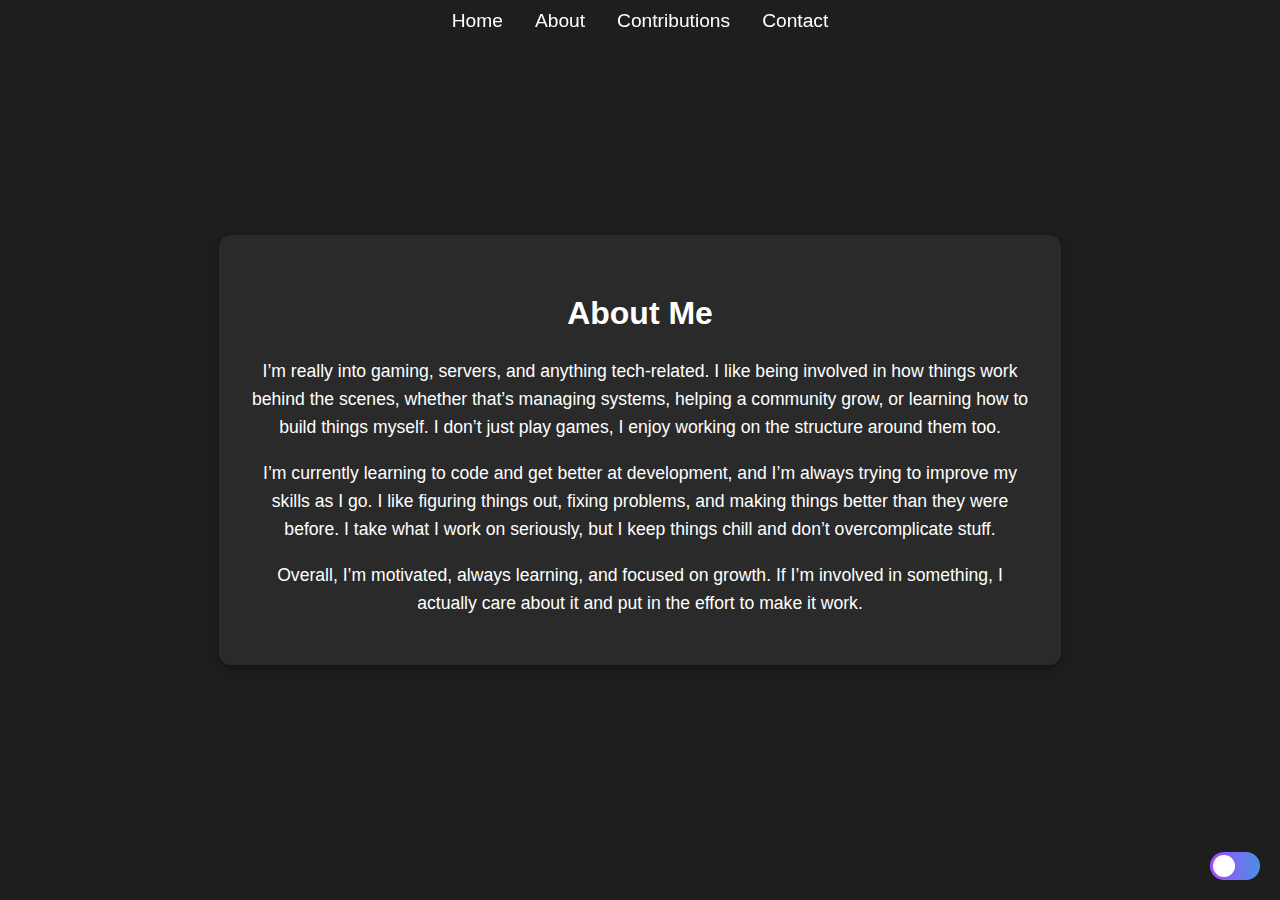
<file: about.html>
<!DOCTYPE html>
<html lang="en">
<head>
<meta charset="UTF-8">
<meta name="viewport" content="width=device-width, initial-scale=1.0">
<title>About | Netz</title>
<link rel="stylesheet" href="style.css">
<script defer src="script.js"></script>
</head>
<body>
<header>
    <nav class="navbar" id="navbar">
        <a href="index.html" class="nav-link">Home</a>
        <a href="about.html" class="nav-link">About</a>
        <a href="contributions.html" class="nav-link">Contributions</a>
        <a href="contact.html" class="nav-link">Contact</a>
    </nav>
</header>

<main class="centered page-transition">
    <div class="about-container">
        <h1>About Me</h1>
        <p>
            I’m really into gaming, servers, and anything tech-related. I like being involved in how things work behind the scenes, whether that’s managing systems, helping a community grow, or learning how to build things myself. I don’t just play games, I enjoy working on the structure around them too.
        </p>
        <p>
            I’m currently learning to code and get better at development, and I’m always trying to improve my skills as I go. I like figuring things out, fixing problems, and making things better than they were before. I take what I work on seriously, but I keep things chill and don’t overcomplicate stuff.
        </p>
        <p>
            Overall, I’m motivated, always learning, and focused on growth. If I’m involved in something, I actually care about it and put in the effort to make it work.
        </p>
    </div>
</main>

<button id="theme-toggle" class="ios-toggle bottom-right"></button>
</body>
</html>
</file>
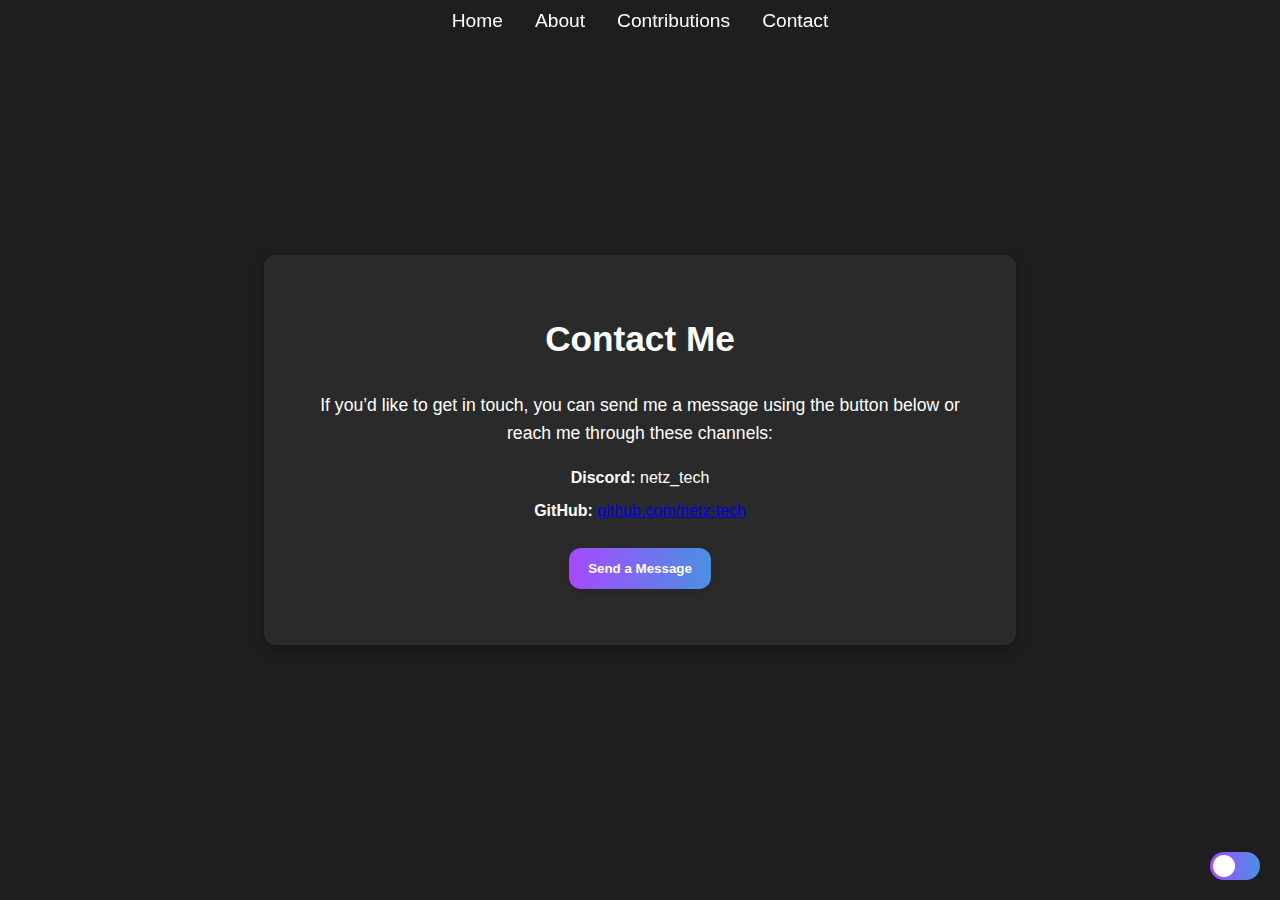
<file: contact.html>
<!DOCTYPE html>
<html lang="en">
<head>
<meta charset="UTF-8">
<meta name="viewport" content="width=device-width, initial-scale=1.0">
<title>Contact | Netz</title>
<link rel="stylesheet" href="style.css">
<script src="https://cdn.emailjs.com/dist/email.min.js"></script>
<script defer src="script.js"></script>
</head>
<body>
<header>
    <nav class="navbar" id="navbar">
        <a href="index.html" class="nav-link">Home</a>
        <a href="about.html" class="nav-link">About</a>
        <a href="contributions.html" class="nav-link">Contributions</a>
        <a href="contact.html" class="nav-link">Contact</a>
    </nav>
</header>

<main class="centered page-transition">
    <div class="contact-info-card">
        <h1>Contact Me</h1>
        <p>If you’d like to get in touch, you can send me a message using the button below or reach me through these channels:</p>
        <div class="contact-details">
            <p><strong>Discord:</strong> netz_tech</p>
            <p><strong>GitHub:</strong> <a href="https://github.com/netz-tech" target="_blank">github.com/netz-tech</a></p>
        </div>
        <button id="open-modal" class="ios-btn colorful-btn">Send a Message</button>
    </div>

    <!-- Modal -->
    <div id="contact-modal" class="modal">
        <div class="modal-content">
            <span id="close-modal" class="close">&times;</span>
            <h2>Send a Message</h2>
            <form id="contact-form">
                <input type="text" name="name" placeholder="Your Name" required>
                <input type="email" name="email" placeholder="Your Email" required>
                <input type="text" name="title" placeholder="Title" required>
                <textarea name="message" placeholder="Your Message" required></textarea>
                <button type="submit" class="ios-btn colorful-btn">Send</button>
            </form>
        </div>
    </div>
</main>

<button id="theme-toggle" class="ios-toggle bottom-right"></button>
</body>
</html>
</file>
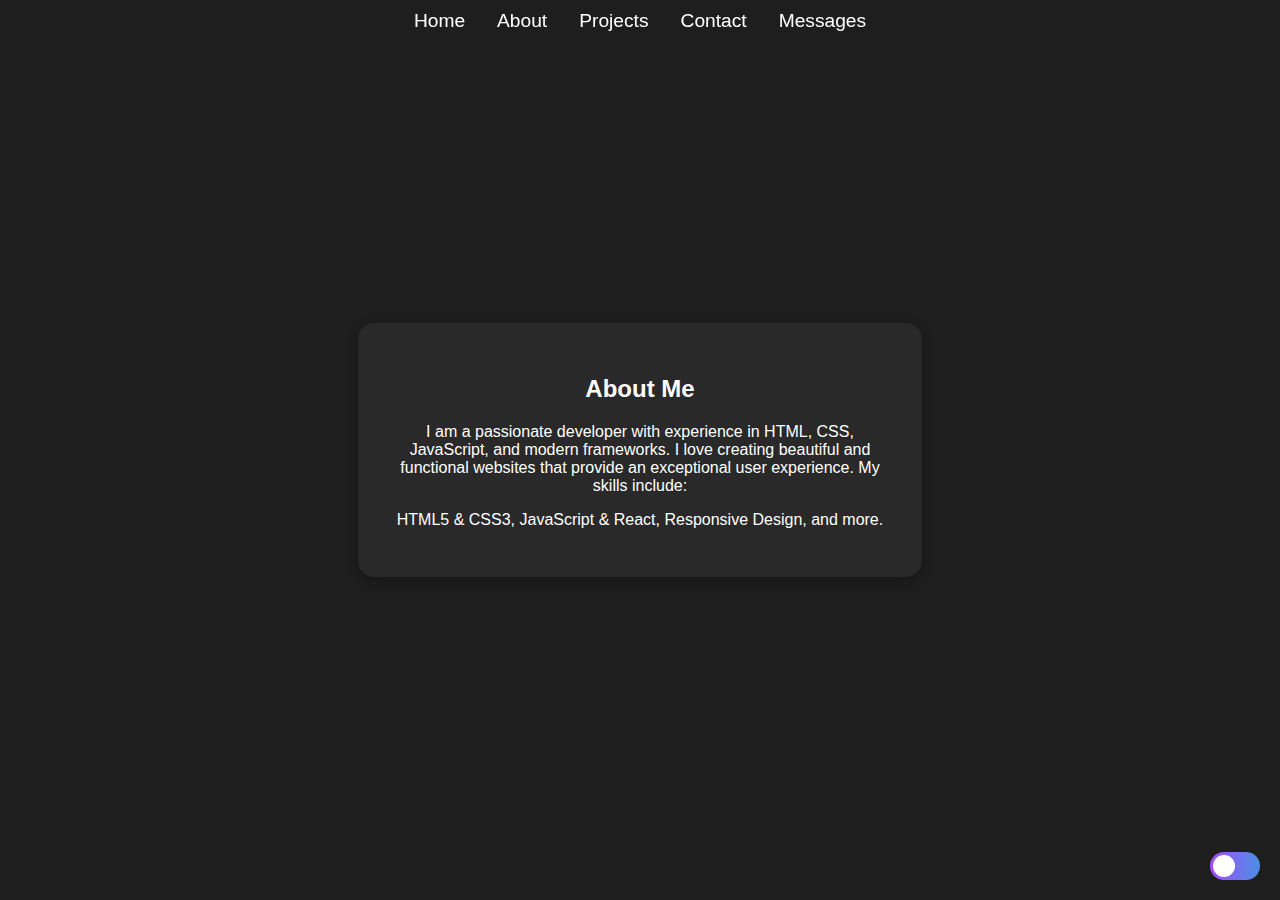
<file: Website3/about.html>
<!DOCTYPE html>
<html lang='en'>
<head>
<meta charset='UTF-8'>
<meta name='viewport' content='width=device-width, initial-scale=1.0'>
<title>About | Netz</title>
<link rel='stylesheet' href='style.css'>
<script defer src='script.js'></script>
</head>
<body>
<header>
<nav class='navbar' id='navbar'>
<a href='index.html' class='nav-link'>Home</a>
<a href='about.html' class='nav-link'>About</a>
<a href='projects.html' class='nav-link'>Projects</a>
<a href='contact.html' class='nav-link'>Contact</a>
<a href='viewer.html' class='nav-link'>Messages</a>
</nav>
</header>
<main class='centered page-transition'>
<div class='info-box'>
<h2>About Me</h2>
<p>I am a passionate developer with experience in HTML, CSS, JavaScript, and modern frameworks. I love creating beautiful and functional websites that provide an exceptional user experience. My skills include:</p>
<p>HTML5 & CSS3, JavaScript & React, Responsive Design, and more.</p>
</div>
</main>
<button id='theme-toggle' class='ios-toggle bottom-right'></button>
</body>
</html>
</file>
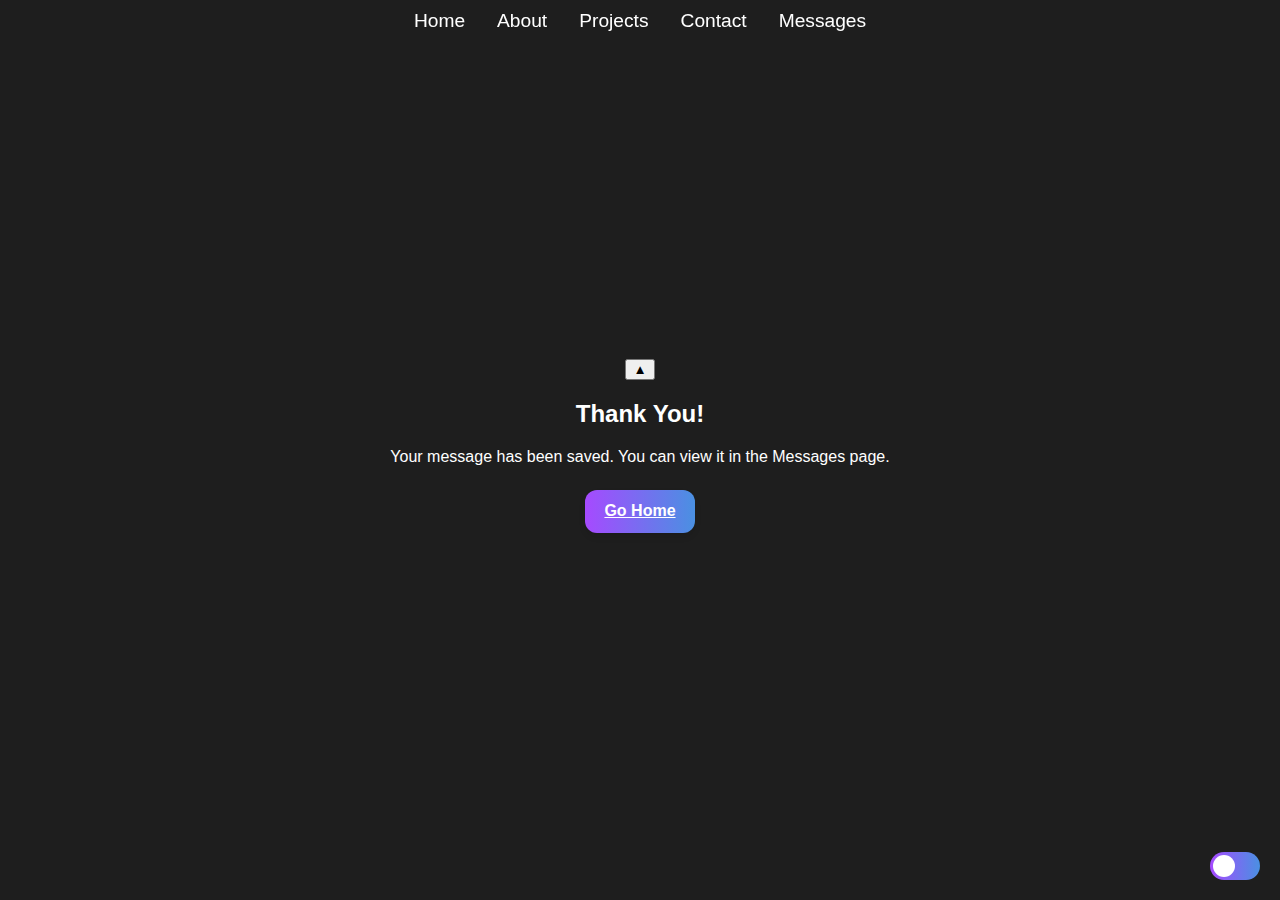
<file: Website3/confirmation.html>
<!DOCTYPE html>
<html lang='en'>
<head>
<meta charset='UTF-8'>
<meta name='viewport' content='width=device-width, initial-scale=1.0'>
<title>Thank You | Netz</title>
<link rel='stylesheet' href='style.css'>
<script defer src='script.js'></script>
</head>
<body>
<header>
<nav class='navbar glass-nav' id='navbar'>
<a href='index.html' class='nav-link'>Home</a>
<a href='about.html' class='nav-link'>About</a>
<a href='projects.html' class='nav-link'>Projects</a>
<a href='contact.html' class='nav-link'>Contact</a>
<a href='viewer.html' class='nav-link'>Messages</a>
</nav>
<button id='toggle-nav' class='toggle-nav-btn'>▲</button>
</header>
<main class='centered page-transition'>
<h2>Thank You!</h2>
<p>Your message has been saved. You can view it in the Messages page.</p>
<a href='index.html' class='ios-btn colorful-btn'>Go Home</a>
</main>
<button id='theme-toggle' class='ios-toggle bottom-right'></button>
</body>
</html>
</file>
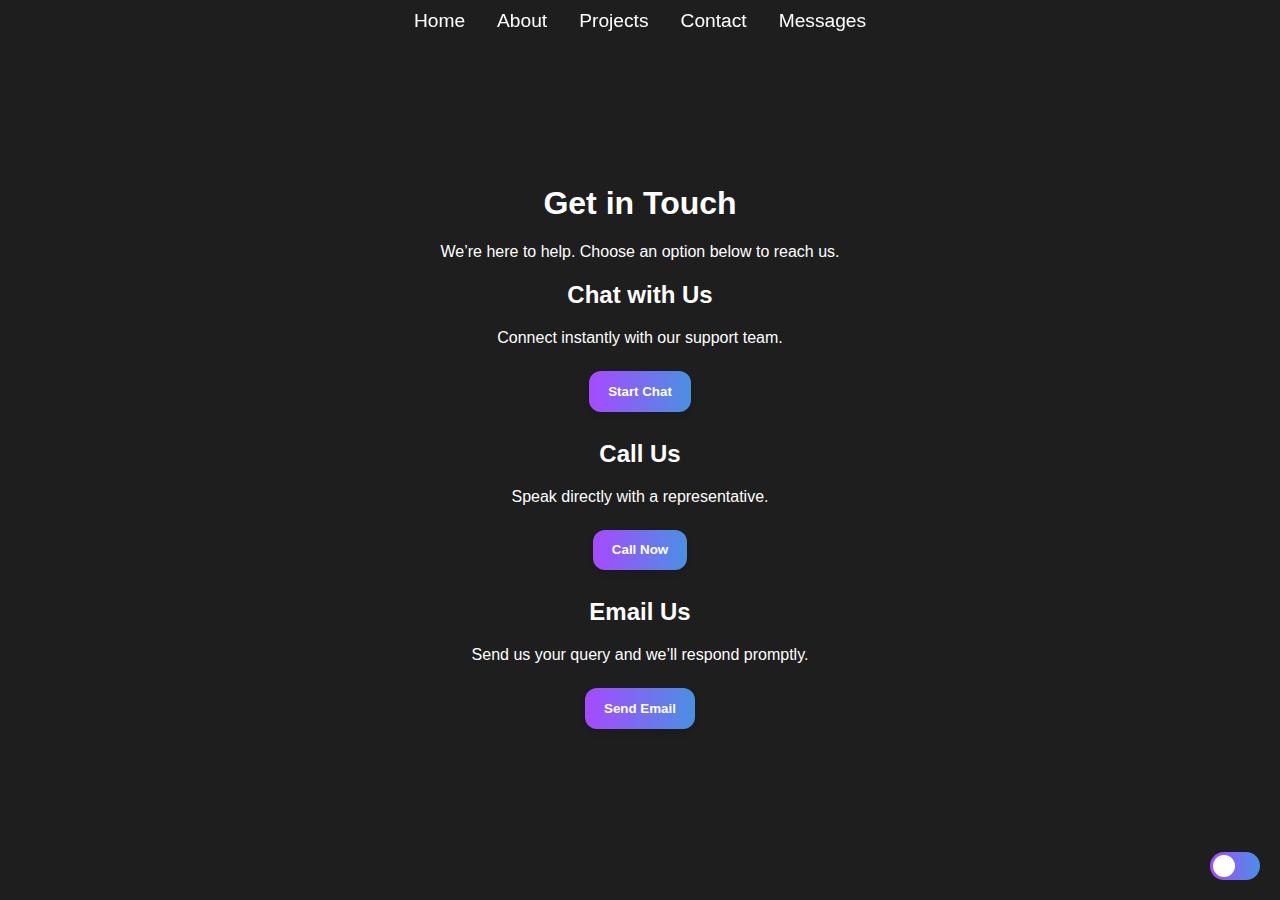
<file: Website3/contact.html>
<!DOCTYPE html>
<html lang='en'>
<head>
<meta charset='UTF-8'>
<meta name='viewport' content='width=device-width, initial-scale=1.0'>
<title>Contact | Netz</title>
<link rel='stylesheet' href='style.css'>
<script defer src='script.js'></script>
</head>
<body>
<header>
<nav class='navbar' id='navbar'>
<a href='index.html' class='nav-link'>Home</a>
<a href='about.html' class='nav-link'>About</a>
<a href='projects.html' class='nav-link'>Projects</a>
<a href='contact.html' class='nav-link'>Contact</a>
<a href='viewer.html' class='nav-link'>Messages</a>
</nav>
</header>
<main class='centered page-transition'>
<h1 class='contact-title'>Get in Touch</h1>
<p class='contact-subtitle'>We’re here to help. Choose an option below to reach us.</p>
<div class='contact-options'>
<div class='contact-card'>
<h2>Chat with Us</h2>
<p>Connect instantly with our support team.</p>
<button class='ios-btn colorful-btn'>Start Chat</button>
</div>
<div class='contact-card'>
<h2>Call Us</h2>
<p>Speak directly with a representative.</p>
<button class='ios-btn colorful-btn'>Call Now</button>
</div>
<div class='contact-card'>
<h2>Email Us</h2>
<p>Send us your query and we’ll respond promptly.</p>
<button class='ios-btn colorful-btn'>Send Email</button>
</div>
</div>
</main>
<button id='theme-toggle' class='ios-toggle bottom-right'></button>
</body>
</html>
</file>
<file: style.css>
/* Base Styles */
body {
    margin: 0;
    font-family: -apple-system, BlinkMacSystemFont, 'Segoe UI', Roboto, sans-serif;
    background: #1e1e1e;
    color: #fff;
    transition: background 0.3s, color 0.3s;
    display: flex;
    flex-direction: column;
    align-items: center;
    justify-content: center;
    min-height: 100vh;
}

body.light {
    background: #f9f9ff;
    color: #222;
}

/* Navbar */
.navbar {
    display: flex;
    justify-content: center;
    gap: 2rem;
    position: fixed;
    top: 10px;
    left: 50%;
    transform: translateX(-50%);
}

.nav-link {
    color: #fff;
    text-decoration: none;
    font-size: 1.2rem;
    position: relative;
    transition: color 0.3s ease;
}

.nav-link::after {
    content: '';
    position: absolute;
    width: 0;
    height: 2px;
    bottom: -4px;
    left: 0;
    background: #a64aff;
    transition: width 0.3s ease;
}

.nav-link:hover {
    color: #a64aff;
}

.nav-link:hover::after {
    width: 100%;
}

body.light .nav-link {
    color: #000;
}

body.light .nav-link:hover {
    color: #9370db;
}

/* Buttons */
.ios-btn {
    display: inline-block;
    padding: 0.8rem 1.2rem;
    border-radius: 12px;
    font-weight: 600;
    box-shadow: 0 4px 6px rgba(0,0,0,0.1);
    border: none;
    cursor: pointer;
    transition: all 0.3s ease;
    margin: 0.5rem;
}

.colorful-btn {
    background: linear-gradient(90deg, #a64aff, #4a90e2);
    color: #fff;
}

.colorful-btn:hover {
    transform: scale(1.05);
    box-shadow: 0 6px 12px rgba(0,0,0,0.2);
}

/* Theme Toggle */
.ios-toggle {
    width: 50px;
    height: 28px;
    border-radius: 50px;
    background: linear-gradient(90deg, #a64aff, #4a90e2);
    border: none;
    position: fixed;
    bottom: 20px;
    right: 20px;
    cursor: pointer;
}

.ios-toggle::after {
    content: '';
    position: absolute;
    top: 3px;
    left: 3px;
    width: 22px;
    height: 22px;
    border-radius: 50%;
    background: #fff;
    transition: transform 0.3s ease;
}

body.light .ios-toggle::after {
    transform: translateX(22px);
}

/* About Page Card */
.about-container {
    max-width: 800px;
    width: 90%;
    margin: 2rem auto;
    padding: 2rem;
    background: #2a2a2a;
    color: #fff;
    border-radius: 12px;
    box-shadow: 0 4px 12px rgba(0,0,0,0.3);
    text-align: center;
    line-height: 1.6;
    font-size: 1.1rem;
    transition: transform 0.3s ease, box-shadow 0.3s ease;
}

/* Center the main heading on Contributions page */
main h2 {
    text-align: center;
    font-size: 2rem;
    margin-top: 1rem;
}

.about-container:hover {
    transform: scale(1.02);
    box-shadow: 0 6px 16px rgba(166,74,255,0.4);
}

body.light .about-container {
    background: #fff;
    color: #222;
    box-shadow: 0 4px 12px rgba(0,0,0,0.1);
}

.about-container h1 {
    font-size: 2rem;
    margin-bottom: 1rem;
}

.about-container p {
    font-size: 1.1rem;
    margin-bottom: 1rem;
}

/* Contributions Page */
.intro-text {
    max-width: 700px;
    margin: 1rem auto 2rem;
    text-align: center;
    font-size: 1.1rem;
    color: inherit;
    line-height: 1.6;
    opacity: 0;
    animation: fadeIn 1s ease forwards;
}

.gallery {
    display: flex;
    flex-wrap: wrap;
    justify-content: center;
    gap: 20px;
    margin-top: 2rem;
    opacity: 0;
    animation: fadeInUp 1.2s ease forwards;
}

.card {
    background: #2a2a2a;
    color: #fff;
    padding: 1rem;
    border-radius: 10px;
    box-shadow: 0 4px 10px rgba(0,0,0,0.3);
    text-align: center;
    width: 260px;
    transition: transform 0.3s ease, box-shadow 0.3s ease;
    opacity: 0;
    animation: fadeInUp 1.5s ease forwards;
}

.card img {
    width: 100%;
    border-radius: 8px;
    margin-bottom: 10px;
}

.card:hover {
    transform: scale(1.03);
    box-shadow: 0 6px 16px rgba(166,74,255,0.4);
}

body.light .card {
    background: #fff;
    color: #000;
}

body.light .card:hover {
    background: #f0f0f0;
}

/* Contact Info Card */
.contact-info-card {
    max-width: 700px;
    width: 90%;
    margin: 2rem auto;
    padding: 2rem;
    background: #2a2a2a;
    color: #fff;
    border-radius: 12px;
    box-shadow: 0 4px 12px rgba(0,0,0,0.3);
    text-align: center;
    line-height: 1.6;
    font-size: 1.1rem;
    transition: transform 0.3s ease, box-shadow 0.3s ease;
}

.contact-info-card:hover {
    transform: scale(1.02);
    box-shadow: 0 6px 16px rgba(166,74,255,0.4);
}

body.light .contact-info-card {
    background: #fff;
    color: #222;
    box-shadow: 0 4px 12px rgba(0,0,0,0.1);
}

.contact-details {
    margin: 1rem 0;
}

.contact-details p {
    margin: 0.5rem 0;
    font-size: 1rem;
}

#open-modal {
    display: block;
    margin: 1.5rem auto;
}

/* Modal */
.modal {
    display: none;
    position: fixed;
    top: 0;
    left: 0;
    width: 100%;
    height: 100%;
    backdrop-filter: blur(8px);
    background: rgba(0, 0, 0, 0.3);
    justify-content: center;
    align-items: center;
    z-index: 999;
}

.modal-content {
    background: #2a2a2a;
    color: #fff;
    padding: 2rem;
    border-radius: 12px;
    width: 380px;
    max-width: 90%;
    text-align: center;
    box-shadow: 0 4px 12px rgba(0,0,0,0.3);
    position: relative;
}

body.light .modal-content {
    background: #fff;
    color: #222;
}

.modal-content input,
.modal-content textarea {
    width: 95%;
    margin: 0.5rem auto;
    padding: 0.8rem;
    border-radius: 8px;
    border: 1px solid #555;
    font-size: 1rem;
    box-sizing: border-box;
}

textarea {
    resize: none;
    height: 90px;
}

/* Animations */
@keyframes fadeIn {
    0% { opacity: 0; }
    100% { opacity: 1; }
}

@keyframes fadeInUp {
    0% { opacity: 0; transform: translateY(20px); }
    100% { opacity: 1; transform: translateY(0); }
}

/* Responsive Design */
@media (max-width: 768px) {
    .about-container,
    .contact-info-card {
        padding: 1.5rem;
        font-size: 1rem;
    }

    .modal-content {
        width: 90%;
    }

    .about-container h1 {
        font-size: 1.6rem;
    }
}
</file>
<file: Website3/style.css>
body{margin:0;font-family:-apple-system,BlinkMacSystemFont,'Segoe UI',Roboto,sans-serif;background:#1e1e1e;color:#fff;transition:background 0.3s,color 0.3s;display:flex;flex-direction:column;align-items:center;justify-content:center;height:100vh;}body.light{background:#f9f9ff;color:#222}.navbar{display:flex;justify-content:center;gap:2rem;position:fixed;top:10px;left:50%;transform:translateX(-50%)}.nav-link{color:#fff;text-decoration:none;font-size:1.2rem;position:relative;transition:color 0.3s ease}.nav-link::after{content:'';position:absolute;width:0;height:2px;bottom:-4px;left:0;background:#a64aff;transition:width 0.3s ease}.nav-link:hover{color:#a64aff}.nav-link:hover::after{width:100%}body.light .nav-link{color:#000}body.light .nav-link:hover{color:#9370db}.page-transition{animation:fadeSlide 0.8s ease-in-out}@keyframes fadeSlide{from{opacity:0;transform:translateY(20px)}to{opacity:1;transform:translateY(0)}}main.centered{text-align:center}.profile-pic{width:120px;height:120px;border-radius:50%;object-fit:cover;margin-bottom:1rem;box-shadow:0 4px 10px rgba(0,0,0,0.3)}.info-box{background:rgba(255,255,255,0.05);padding:2rem;border-radius:16px;max-width:500px;margin:auto;box-shadow:0 4px 12px rgba(0,0,0,0.3)}.ios-btn{display:inline-block;padding:0.8rem 1.2rem;border-radius:12px;font-weight:600;box-shadow:0 4px 6px rgba(0,0,0,0.1);border:none;cursor:pointer;transition:all 0.3s ease;margin:0.5rem}.colorful-btn{background:linear-gradient(90deg,#a64aff,#4a90e2);color:#fff}.colorful-btn:hover{transform:scale(1.05);box-shadow:0 6px 12px rgba(0,0,0,0.2)}.ios-toggle{width:50px;height:28px;border-radius:50px;background:linear-gradient(90deg,#a64aff,#4a90e2);border:none;position:fixed;bottom:20px;right:20px;cursor:pointer}.ios-toggle::after{content:'';position:absolute;top:3px;left:3px;width:22px;height:22px;border-radius:50%;background:#fff;transition:transform 0.3s ease}body.light .ios-toggle::after{transform:translateX(22px)}
</file>
